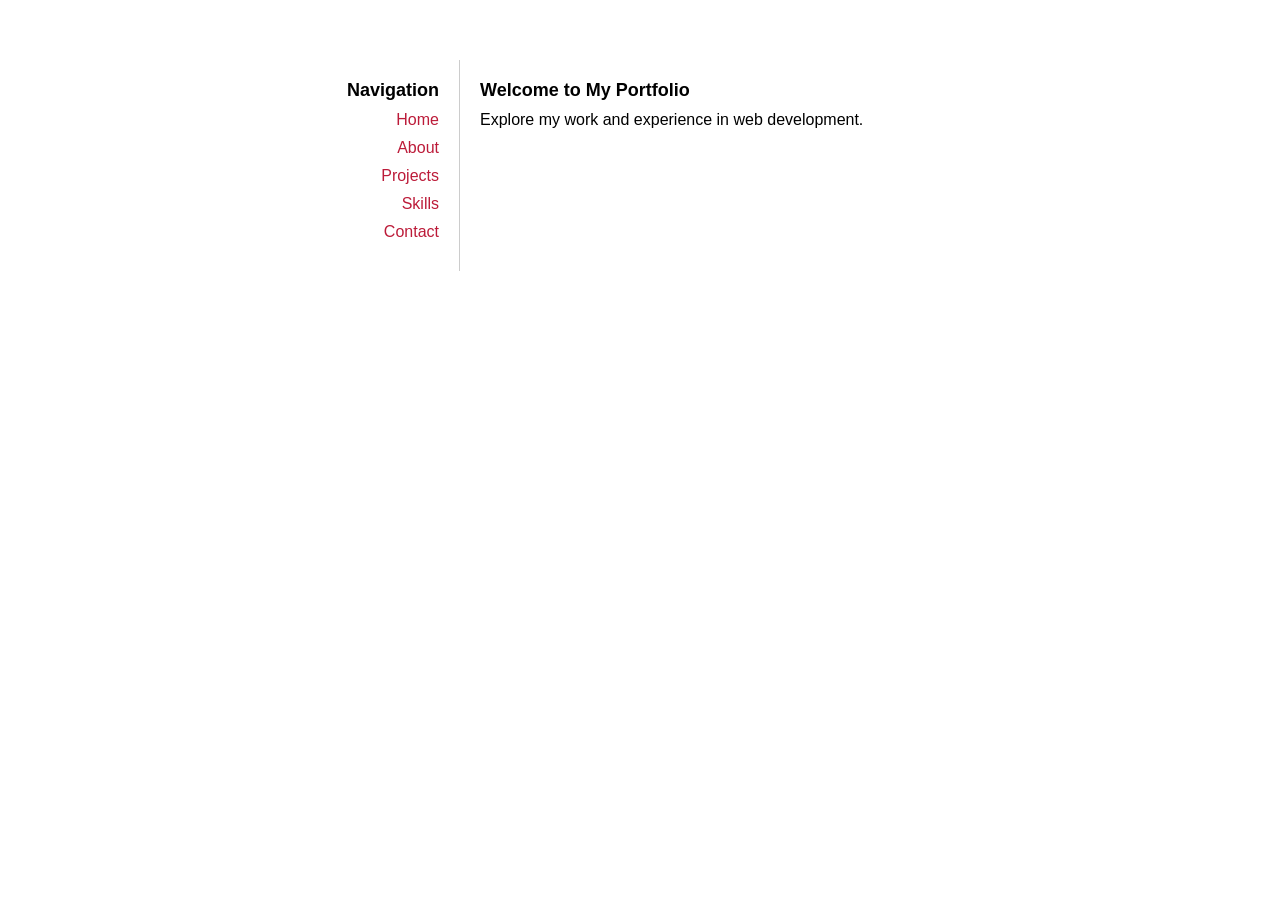
<file: index.html>
<!DOCTYPE HTML>
<html lang="en">

<head>
    <meta charset="utf-8">
    <meta name="viewport" content="width=device-width, initial-scale=1.0">
    <title>My Portfolio</title>
    <link rel="stylesheet" href="styles.css">
</head>

<body>
    <div class="container">
        <div class="sidebar">
            <h2>Navigation</h2>
            <ul>
                <li><a href="#home" class="tab-link" data-target="home">Home</a></li>
                <li><a href="#about" class="tab-link" data-target="about">About</a></li>
                <li><a href="#projects" class="tab-link" data-target="projects">Projects</a></li>
                <li><a href="#skills" class="tab-link" data-target="skills">Skills</a></li>
                <li><a href="#contact" class="tab-link" data-target="contact">Contact</a></li>
            </ul>
        </div>
        
        <div class="main-content">
            <div id="content">
                <div id="home" class="tab-content" style="display: block;">
                    <h2>Welcome to My Portfolio</h2>
                    <p>Explore my work and experience in web development.</p>
                </div>
                
                <div id="about" class="tab-content">
                    <h2>About Me</h2>
                    <p>I am a web developer experienced in building responsive and interactive websites. Check out my projects on <a href="https://github.com/ardzul" target="_blank">GitHub</a>.</p>
                </div>
                
                <div id="projects" class="tab-content">
                    <h2>My Projects</h2>
                    <p>I have worked on:</p>
                    <ul>
                        <li>Project 1: A responsive website for a company</li>
                        <li>Project 2: A web app for project management</li>
                        <li>Project 3: An e-commerce website for an online store</li>
                    </ul>
                </div>
                
                <div id="skills" class="tab-content">
                    <h2>My Skills</h2>
                    <p>I have skills in:</p>
                    <ul class="skills-list">
                        <li><span>HTML5</span> <progress value="60" max="100"></progress> <span>60%</span></li>
                        <li><span>CSS</span> <progress value="50" max="100"></progress> <span>50%</span></li>
                        <li><span>PHP (Laravel)</span> <progress value="40" max="100"></progress> <span>40%</span></li>
                        <li><span>MySQL</span> <progress value="50" max="100"></progress> <span>50%</span></li>
                        <li><span>Git</span> <progress value="40" max="100"></progress> <span>40%</span></li>
                    </ul>
                </div>
                
                <div id="contact" class="tab-content">
                    <h2>Contact Me</h2>
                    <p>Email me at: <a href="mailto:aryadzulkhifli@gmail.com">aryadzulkhifli@gmail.com</a></p>
                    <p>or call: 0838-9578-8535</p>
                </div>
            </div>
        </div>
    </div>

    <script src="script.js"></script>
</body>

</html>
</file>
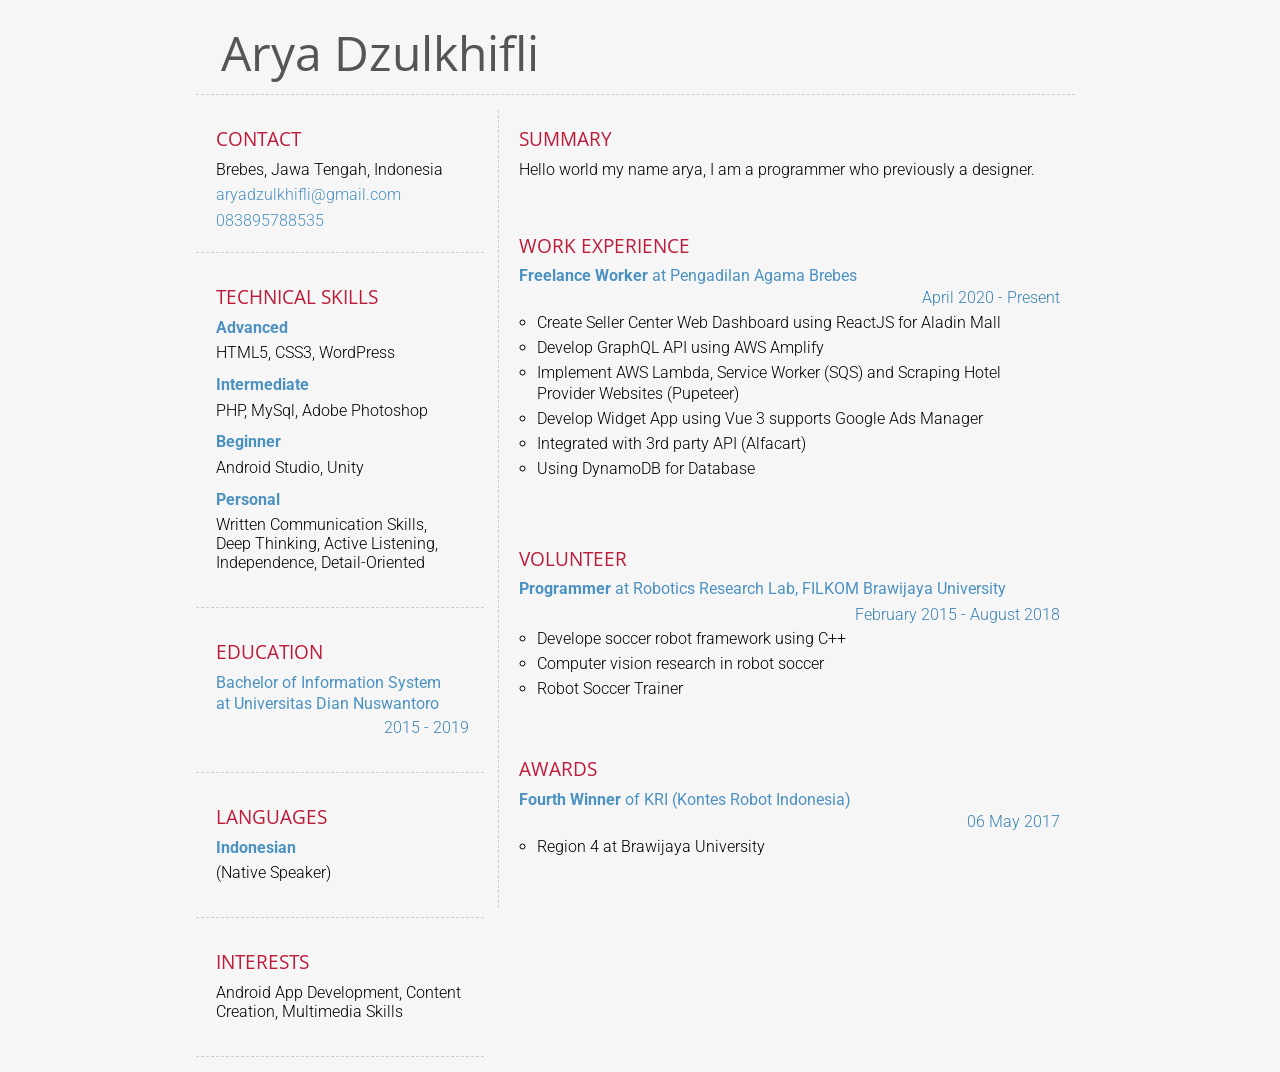
<file: about.html>
<!DOCTYPE html>
<html lang="en">

<head>
  <meta charset="UTF-8">
  <title>About Me (Arya Dzulkhifli)</title>
  <link href="http://fonts.googleapis.com/css?family=Open+Sans:300,700|Roboto:300,400,700|Noto+Serif:400"
    rel="stylesheet" type="text/css">
  <style>
    body {
      font-family: Roboto, Arial, sans-serif;
      font-weight: 300;
      background-color: #f6f6f6;
    }

    p {
      display: inline;
    }

    a,
    span {
      color: #4c92c1;
      text-decoration: none;
    }

    .email,
    .site,
    .instagram,
    .phone-number,
    .address {
      margin-bottom: .4em;
      font-size: 1em;
    }

    ul {
      margin-top: 0;
      margin-bottom: 0;
    }

    .card {
      /*background-color: #fefefe;
  box-shadow: 1px 1px 14px -5px rgba(0,0,0,0.5);
  border-radius: 2px;*/
      margin-bottom: 15px;
    }

    .header.card {
      margin-top: 15px;
      margin-right: 15px;
      display: flex;
      -webkit-box-align: center;
      -webkit-align-items: center;
      -ms-flex-align: center;
      align-items: center;
      -webkit-box-pack: justify;
      -webkit-justify-content: space-between;
      -ms-flex-pack: justify;
      justify-content: space-between;
      padding: 0 15px 0 20px;
      border-bottom: 1px dashed #CFCFCF;
    }

    section.card {
      padding: 15px 15px 22.5px 20px;
    }

    .header {
      overflow: auto;
      margin-left: 6px;
      margin-right: 12px;
    }

    .skill {
      font-family: Roboto, Arial, sans-serif;
      font-size: 1em;
      margin-bottom: .4em;
      color: #4c92c1;
      font-weight: 400;
    }

    .skills p {
      font-size: 1em;
    }

    #name {
      font-family: "Open Sans", Arial, sans-serif;
      font-size: 3em;
      font-weight: 400;
      color: #555;
      float: left;
      margin: .1em .1em .2em;
    }

    #resume-container {
      width: 900px;
      margin: 0 auto;
    }

    .section-header {
      margin-top: 0;
      margin-bottom: .4em;
      font-family: "Open Sans";
      font-weight: 400;
      font-size: 1.2em;
    }

    .left-content {
      float: left;
      width: 32%;
      margin-left: 6px;
    }

    .left-content .section-header {
      font-weight: 400;
      color: #BC1B39;
      text-transform: uppercase;
    }

    .left-content .section-content {
      font-weight: 300;
    }

    .left-content .title {
      font-weight: 400;
      margin-bottom: .5em;
      color: #4c92c1;
    }

    .left-content .card {
      border-bottom: 1px dashed #CFCFCF;
    }

    .right-content {
      width: 64%;
      margin-right: 15px;
      float: right;
    }

    .right-content .section-header {
      /*color: #000;*/
      color: #BC1B39;
      text-transform: uppercase;
    }

    .right-content {
      border-left: 1px dashed #CFCFCF;
    }

    .section-content {
      overflow: auto;
    }

    .title {
      font-family: Roboto, Arial, sans-serif;
      font-size: 1em;
      font-weight: 300;
      margin-bottom: .2em;
      display: flex;
      -webkit-box-pack: justify;
      -webkit-justify-content: space-between;
      -ms-flex-pack: justify;
      justify-content: space-between;
    }

    .duration {
      font-family: Roboto, Arial, sans-serif;
      font-weight: 300;
      color: #3c82b1;
      margin-top: .2em;
      margin-bottom: .3em;
      text-align: right;
    }

    .occupation {
      font-size: 1em;
      font-family: Roboto, Arial, sans-serif;
      font-weight: 400;
      margin-bottom: .5em;
    }

    .languages {
      font-family: Roboto, Arial, sans-serif;
      font-size: 1em;
      font-weight: 300;
    }

    .list {
      list-style-type: none;
      font-size: 1em;
    }

    .location {
      font-size: 1em;
      font-weight: 300;
      margin-bottom: .1em;
    }

    .left {
      float: left;
      width: 45%;
      clear: both;
    }

    .right {
      float: right;
      width: 55%;
    }

    ul.list {
      list-style-type: circle;
      padding-left: 1.1rem;
    }

    ul.list li {
      line-height: 135%;
      margin-bottom: .2em;
    }

    ul.list li:before {
      display: inline-block;
      width: 0;
      margin-left: 0;
    }

    .project,
    .employment,
    .education,
    .skills {
      margin-bottom: .8em;
    }

    .education-info .title {
      margin-bottom: .2em;
      line-height: 130%;
    }

    .education.last {
      margin-bottom: .8em !important;
    }

    .project-info {
      display: flex;
      -webkit-box-pack: justify;
      -webkit-justify-content: space-between;
      -ms-flex-pack: justify;
      justify-content: space-between;
    }

    .last {
      margin-bottom: 0 !important;
    }

    .term {
      font-size: 1.75em;
      font-weight: 200;
      color: #000;
    }

    #skills-container,
    .contact {
      margin-bottom: 0;
    }

    .interests,
    .subtitle {
      font-size: 1em;
      margin-bottom: .2em;
    }

    .project .title,
    .employment .title {
      color: #4c92c1;
      font-weight: 400;
    }

    .employment .summary {
      font-size: 1em;
      margin-bottom: .4em;
    }

    #awards .summary {
      font-size: 1em;
    }

    #summary {
      font-size: 1em;
    }

    .contact .site {
      font-size: .9em;
    }
  </style>
</head>

<body>
  <div id="resume-container">
    <div class="header card">
      <h1 id="name">
        Arya Dzulkhifli
      </h1>
    </div>
    <div class="left-content">
      <section class="card">
        <div class="section-header">Contact</div>
        <div class="section-content" id="contact">
          <div class="contact">
            <div class="address">
              Brebes, Jawa Tengah, Indonesia
            </div>
            <div class="email">
              <a href="mailto:aryadzulkhifli@gmail.com">aryadzulkhifli@gmail.com</a>
            </div>

            <div class="phone-number last">
              <a href="tel:083895788535">083895788535</a>
            </div>
          </div>
        </div>
      </section>

      <section class="card">
        <div class="section-header">Technical Skills</div>
        <div class="section-content" id="technical-skills">
          <div id="skills-container">
            <div class="skills">
              <div class="skill"><strong>Advanced</strong></div>
              <p>
                HTML5, CSS3, WordPress
              </p>
            </div>

            <div class="skills">
              <div class="skill"><strong>Intermediate</strong></div>
              <p>
                PHP, MySql, Adobe Photoshop
              </p>
            </div>

            <div class="skills">
              <div class="skill"><strong>Beginner</strong></div>
              <p>
                Android Studio, Unity
              </p>
            </div>

            <div class="skills">
              <div class="skill"><strong>Personal</strong></div>

              <p>
                Written Communication Skills, <br> Deep Thinking, Active Listening, Independence, Detail-Oriented
              </p>
            </div>
          </div>
        </div>
      </section>

      <section class="card">
        <div class="section-header">Education</div>
        <div class="section-content" id="education">
          <div class="education last">
            <div class="education-info">
              <div class="title">
                Bachelor of Information System
                <br>at Universitas Dian Nuswantoro
              </div>
              <div class="duration">
                2015 - 2019
              </div>
            </div>
          </div>
        </div>
      </section>

      <section class="card">
        <div class="section-header">Languages</div>
        <div class="section-content" id="technical-skills">
          <div id="skills-container">
            <div class="skills">
              <div class="skill"><strong>Indonesian</strong></div>
              (Native Speaker)
            </div>
          </div>
        </div>
      </section>

      <section class="card">
        <div class="section-header">Interests</div>
        <div class="section-content" id="technical-skills">
          <div id="skills-container">
            <div class="skills">
              <p>
                Android App Development, Content Creation, Multimedia Skills
              </p>
            </div>
          </div>
        </div>
      </section>
    </div>
    <div class="right-content">
      <section class="card">
        <div class="section-header">Summary</div>
        <div class="section-content" id="summary">
          Hello world my name arya, I am a programmer who previously a designer.
        </div>
      </section>
      <section class="card">
        <div class="section-header">Work Experience</div>
        <div class="section-content" id="employment">

          <div class="employment">
            <div class="employment-info">
              <div class="title">
                <a href="https://www.pa-brebes.go.id/" target="_blank">
                  <strong>Freelance Worker </strong>at Pengadilan Agama Brebes
                </a>
              </div>
              <div class="duration">
                <p>April 2020 - Present</p>
              </div>
            </div>
            <div class="info">
              <ul class="list">
                <li>
                  Create Seller Center Web Dashboard using ReactJS for Aladin Mall
                </li>
                <li>
                  Develop GraphQL API using AWS Amplify 
                </li>
                <li>
                  Implement AWS Lambda, Service Worker (SQS) and Scraping Hotel Provider Websites (Pupeteer)
                </li>
                <li>
                  Develop Widget App using Vue 3 supports Google Ads Manager 
                </li>
                <li>
                  Integrated with 3rd party API (Alfacart)
                </li>
                <li>
                  Using DynamoDB for Database
                </li>
              </ul>
            </div>
          </div>
        </div>
      </section>

      <section class="card">
        <div class="section-header">Volunteer</div>
        <div class="section-content" id="projects">
          <div class="project last">
            <div class="project-info">
              <div class="title">
                <a href="#">
                  <strong>Programmer </strong>at Robotics Research Lab, FILKOM Brawijaya University
                </a>
              </div>
            </div>
            <div class="duration">
              <p>February 2015 - August 2018</p>
            </div>
            <div class="info">
              <ul class="list">
                <li>Develope soccer robot framework using C++</li>
                <li>Computer vision research in robot soccer</li>
                <li>Robot Soccer Trainer</li>
              </ul>
            </div>
          </div>
        </div>
      </section>

      <section class="card">
        <div class="section-header">Awards</div>
        <div class="section-content" id="employment">
          <div class="employment">
            <div class="employment-info">
              <div class="title">
                <a href="#">
                  <strong>Fourth Winner </strong>of KRI (Kontes Robot Indonesia)
                </a>
              </div>
              <div class="duration">
                <p>06 May 2017</p>
              </div>
            </div>
            <div class="info">
              <ul class="list">
                <li>
                  Region 4 at Brawijaya University
                </li>
              </ul>
            </div>
          </div>
        </div>
      </section>
    </div>
  </div>
</body>

</html>
</file>
<file: styles.css>
/* Gaya CSS */
* {
    margin: 0;
    padding: 0;
    box-sizing: border-box;
}

body {
    background-color: #fff;
    font-family: Arial, sans-serif;
}

a {
    text-decoration: none;
    color: #BC1B39;
}

a:hover {
    color: #FF3737;
}

.container {
    max-width: 800px;
    margin: 40px auto;
    padding: 20px;
    display: flex;
    background-color: #fff;
}

.sidebar {
    flex: 0 0 200px;
    padding: 20px;
    border-right: 1px solid #ccc;
    text-align: right;
}

.sidebar ul {
    list-style-type: none;
    padding: 0;
}

.sidebar li {
    margin-bottom: 10px;
}

.sidebar h2 {
    margin-bottom: 10px;
}

.main-content {
    flex-grow: 1;
    padding: 20px;
}

.tab-content {
    display: none; /* Menyembunyikan semua konten tab secara default */
}

h2 {
    font-size: 18px;
    font-weight: bold;
    margin-bottom: 10px;
}

.tab-content ul {
    list-style-type: disc;
    padding: 0 20px;
}

.tab-content li {
    padding: 5px;
}

.tab-content h2 + ul {
    margin-top: 20px;
}

.contact-info p {
    margin: 10px 0; /* Menambahkan jarak antara paragraf */
}

/* Kode CSS untuk membuat desain responsif */
@media (max-width: 768px) {
    .container {
        flex-direction: column;
    }
    .sidebar {
        flex: 0 0 100%;
        padding: 20px;
        border-right: none;
        text-align: center;
    }
    .main-content {
        padding: 20px;
    }
}

@media (max-width: 480px) {
    .container {
        padding: 10px;
    }
    .sidebar {
        padding: 10px;
    }
    .main-content {
        padding: 10px;
    }
}
</file>
